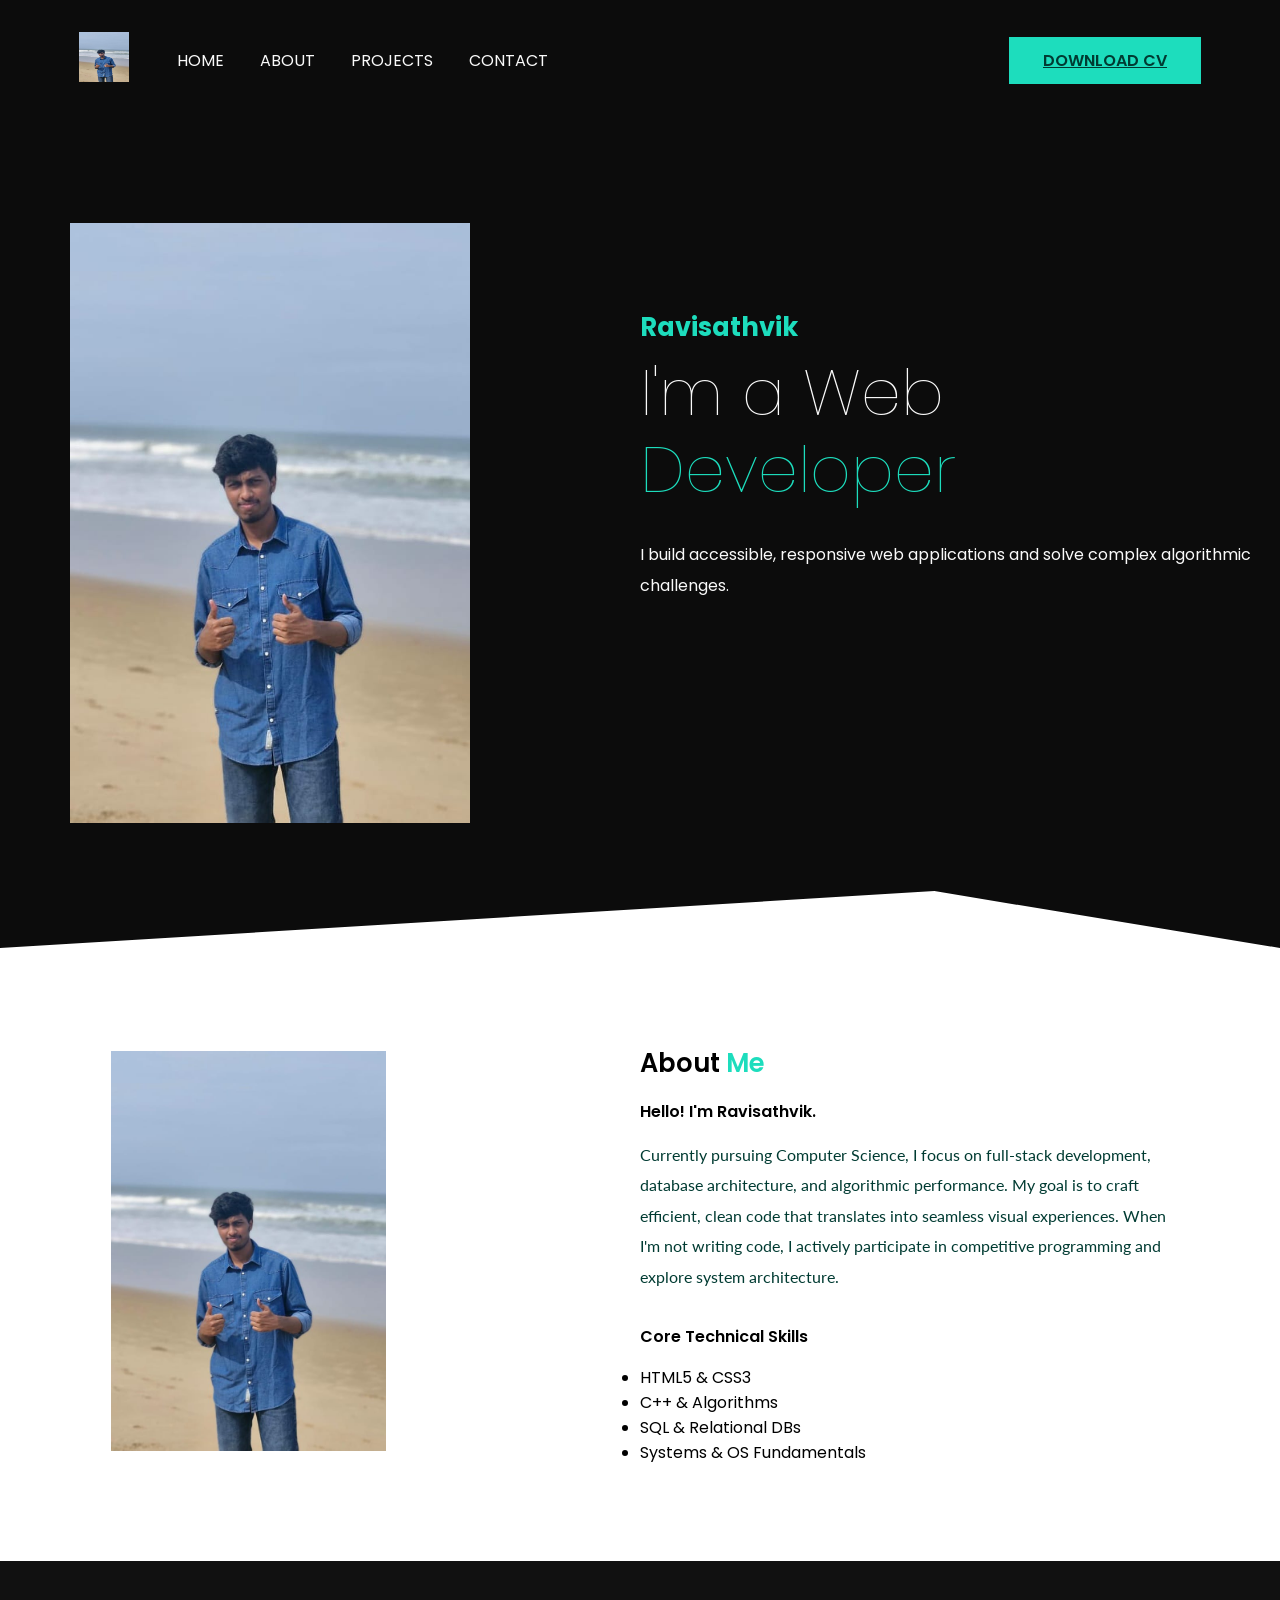
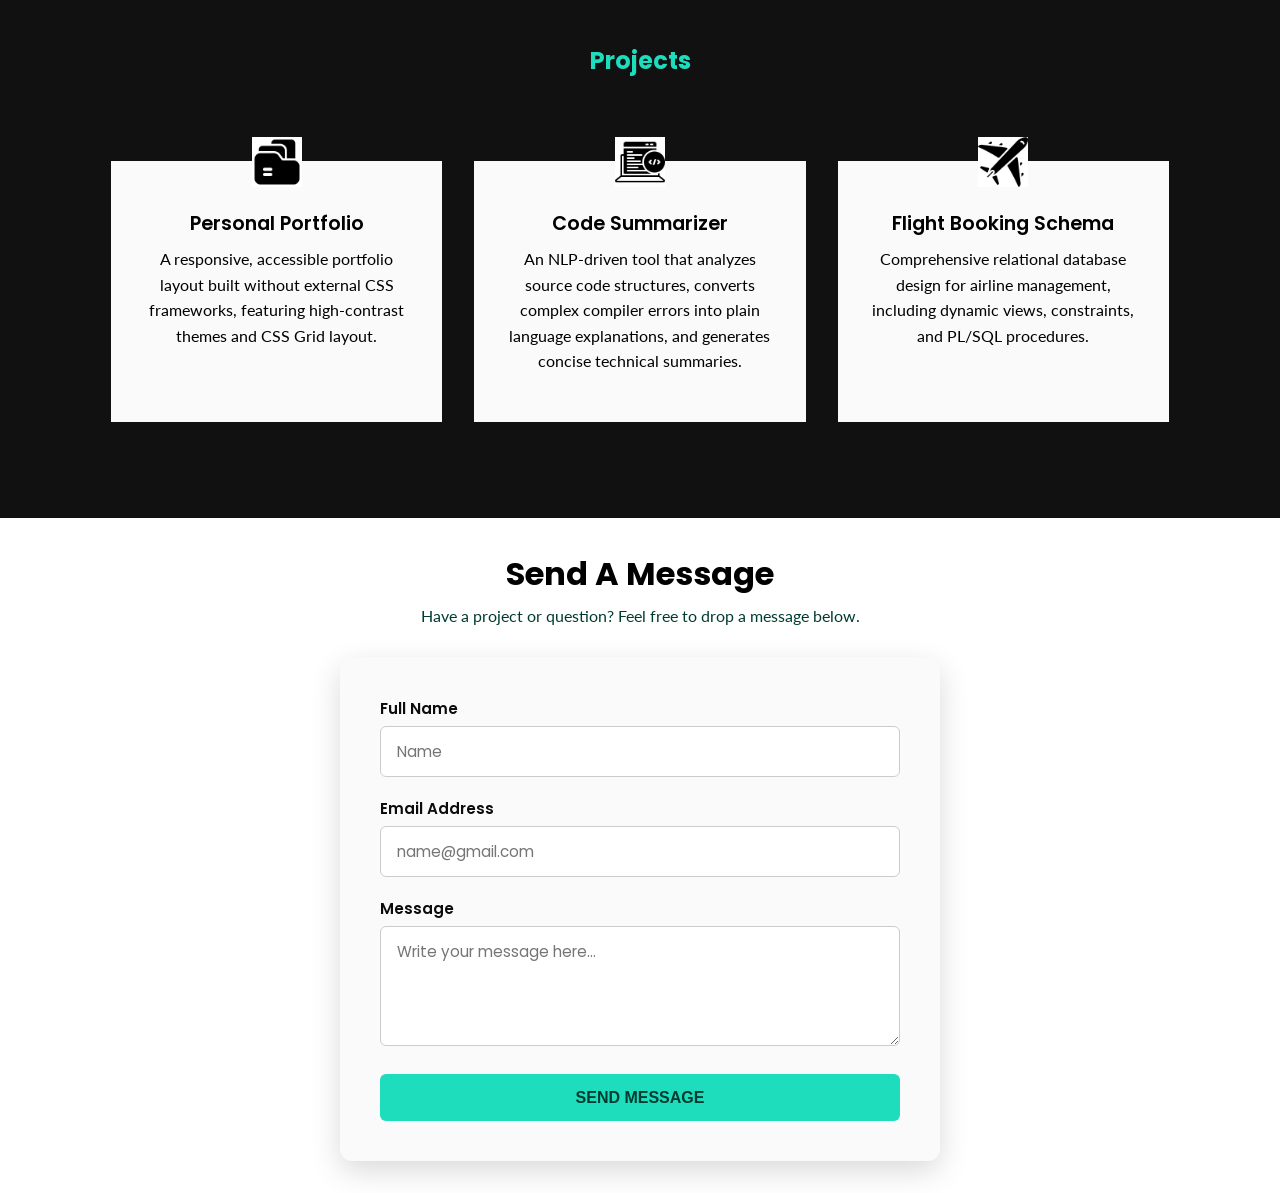
<file: index.html>
<!DOCTYPE html>
<html lang="en">

<head>
    <meta charset="UTF-8" />
    <meta http-equiv="X-UA-Compatible" content="IE=edge" />
    <meta name="viewport" content="width=device-width, initial-scale=1.0" />
    <link rel="stylesheet" href="style1.css">
    <link rel="preconnect" href="https://fonts.googleapis.com" />
    <link rel="preconnect" href="https://fonts.gstatic.com" crossorigin />
    <link href="https://fonts.googleapis.com/css2?family=Lato:wght@100;400;700&family=Poppins:wght@200;400;600;700&display=swap" rel="stylesheet" />
    <title>Portfolio - Ravisathvik</title>
</head>

<body>
    <header id="home">
        <div class="container">
            <nav class="flex items-centre justify-between">
                <div class="left flex justify-right items-centre">
                    <div class="logo">
                        <img src="Portfolio.jpeg" width="50" height="50" alt="Logo">
                    </div>
                    <div>
                        <a href="#home">Home</a>
                        <a href="#about">About</a>
                        <a href="#projects">Projects</a>
                        <a href="#contact">Contact</a>
                    </div>
                </div>
                <!-- Updated top right button to DOWNLOAD CV -->
                <div class="right">
                       <a href="VRS_Resume.pdf" download="VRS_Resume.pdf" class="btn btn-primary">DOWNLOAD CV</a>
                </div>
            </nav>
        </div>

        <div class="hero flex items-centre justify-between">
            <div class="left flex-1 justify-center">
                <img src="Portfolio.jpeg" alt="Hero Profile" />
            </div>
            <div class="right flex-1">
                <h6>Ravisathvik</h6>
                <h1>
                    I'm a Web<br />
                    <span>Developer</span>
                </h1>
                <p>
                   I build accessible, responsive web applications and solve complex algorithmic challenges.
                </p>
            </div>
        </div>
    </header>

    <section class="about" id="about">
        <div class="container flex items-centre">
            <div class="left flex-1 justify-right">
                <img src="Portfolio.jpeg" height="400" alt="About Profile" />
            </div>
            <div class="right flex-1">
                <h1>About <span>Me</span></h1>
                <h3>Hello! I'm Ravisathvik.</h3>
                <p>
                    Currently pursuing Computer Science, I focus on full-stack development, database architecture, and algorithmic performance. My goal is to craft efficient, clean code that translates into seamless visual experiences.

                    When I'm not writing code, I actively participate in competitive programming and explore system architecture.
                </p>
                <div class="socials">
                    <article class="skills-card">
                        <h3>Core Technical Skills</h3>
                        <ul class="skills-list">
                            <li><span>HTML5 & CSS3</span></li>
                            <li><span>C++ & Algorithms</span></li>
                            <li><span>SQL & Relational DBs</span></li>
                            <li><span>Systems & OS Fundamentals</span></li>
                        </ul>
                    </article>
                </div>
            </div>
        </div>
    </section>

    <section class="services" id="projects">
        <div class="container">
            <h1 class="services-head">Projects</h1>
            <p></p>
            <div class="card-grid">
                <div class="card">
                    <img src="portfolio.png" alt="Personal Portfolio"/>
                    <h2>Personal Portfolio</h2>
                    <p>
                       A responsive, accessible portfolio layout built without external CSS frameworks, featuring high-contrast themes and CSS Grid layout.
                    </p>
                </div>
                <div class="card">
                    <img src="web.png" alt="Code Summarizer" />
                    <h2>Code Summarizer</h2>
                    <p>
                       An NLP-driven tool that analyzes source code structures, converts complex compiler errors into plain language explanations, and generates concise technical summaries.
                    </p>
                </div>
                <div class="card">
                    <img src="plane.png" alt="Flight Booking Schema" />
                    <h2>Flight Booking Schema</h2>
                    <p>
                       Comprehensive relational database design for airline management, including dynamic views, constraints, and PL/SQL procedures.
                    </p>
                </div>
            </div>
        </div>
    </section>

    <section class="contact-section" id="contact">
        <div class="contact-intro">
            <h2>Send A Message</h2>
            <p>Have a project or question? Feel free to drop a message below.</p>
        </div>

        <form class="contact-form">
            <div class="form-group">
                <label for="fullName">Full Name</label>
                <input type="text" id="fullName" placeholder="Name" required />
            </div>

            <div class="form-group">
                <label for="email">Email Address</label>
                <input type="email" id="email" placeholder="name@gmail.com" required />
            </div>

            <div class="form-group">
                <label for="message">Message</label>
                <textarea id="message" placeholder="Write your message here..." required></textarea>
            </div>

            <button type="submit" class="btn btn-primary">SEND MESSAGE</button>
        </form>
    </section>
</body>

</html>
</file>
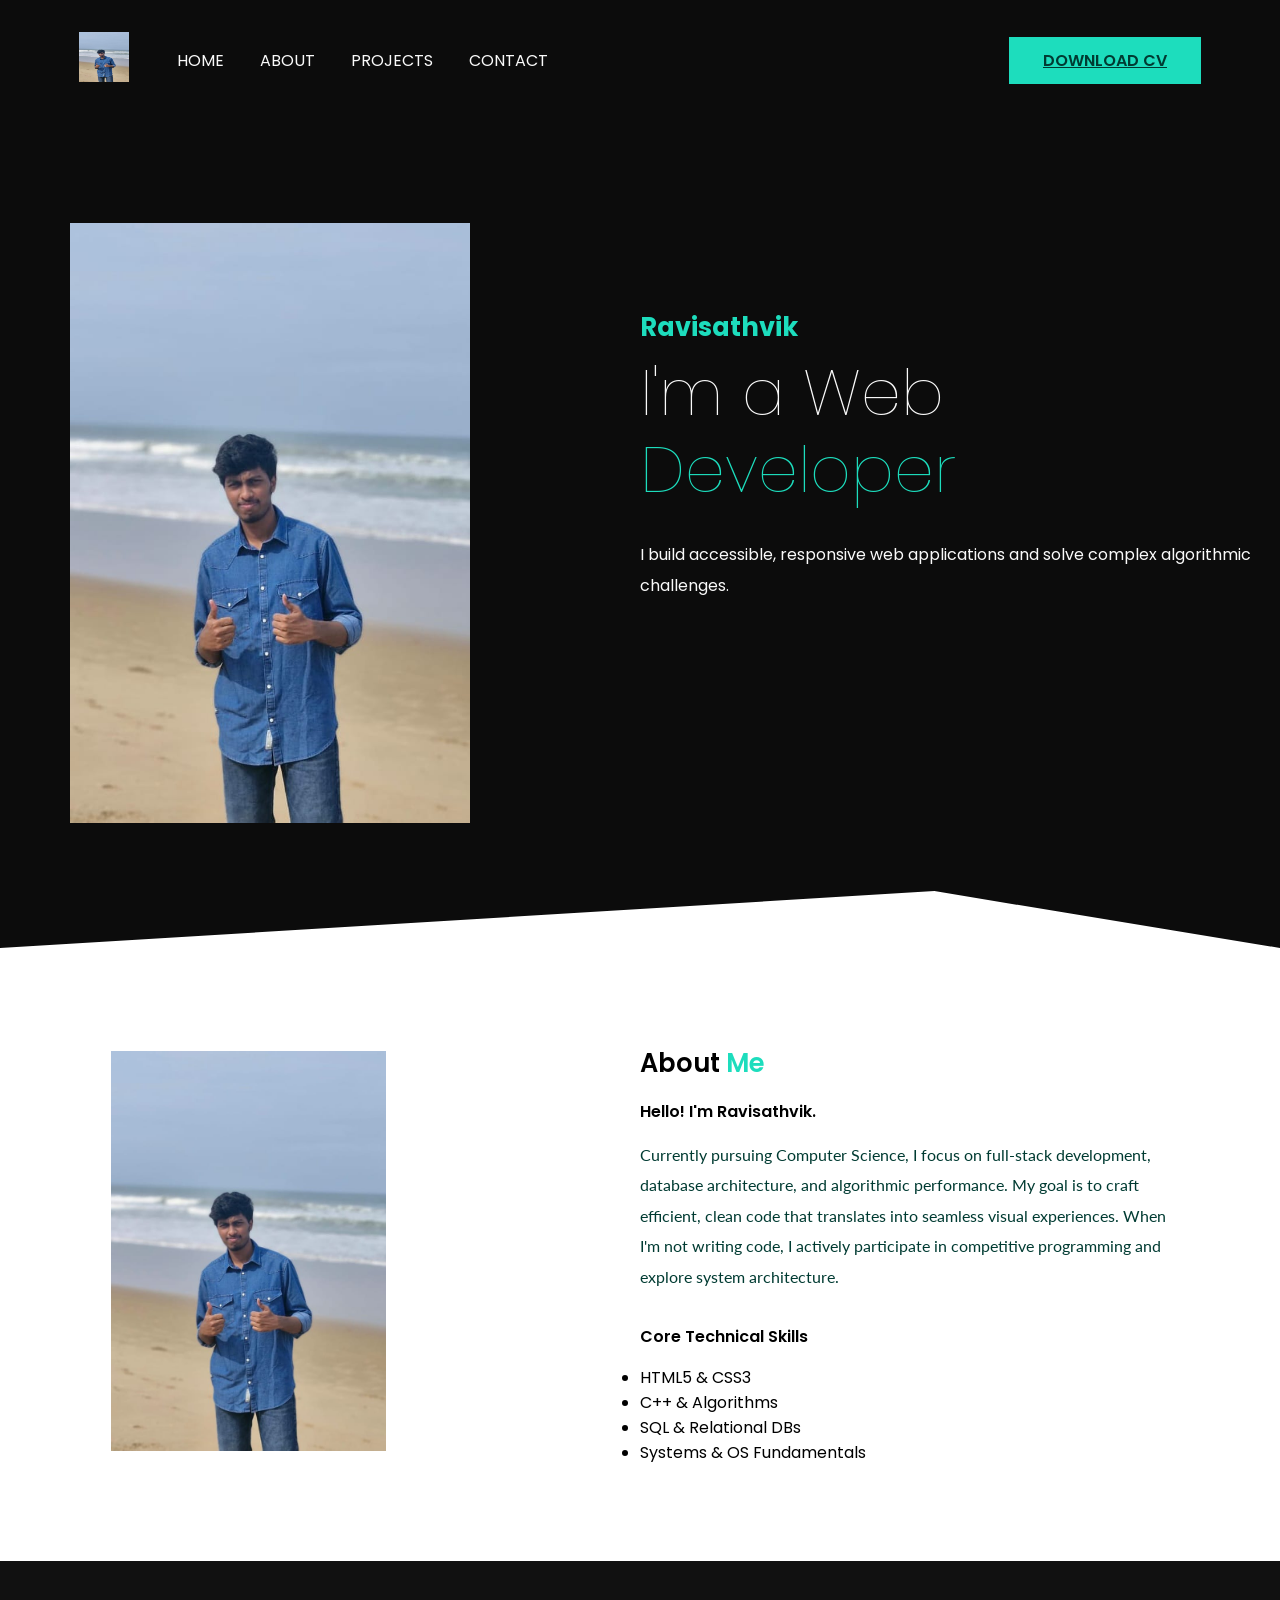
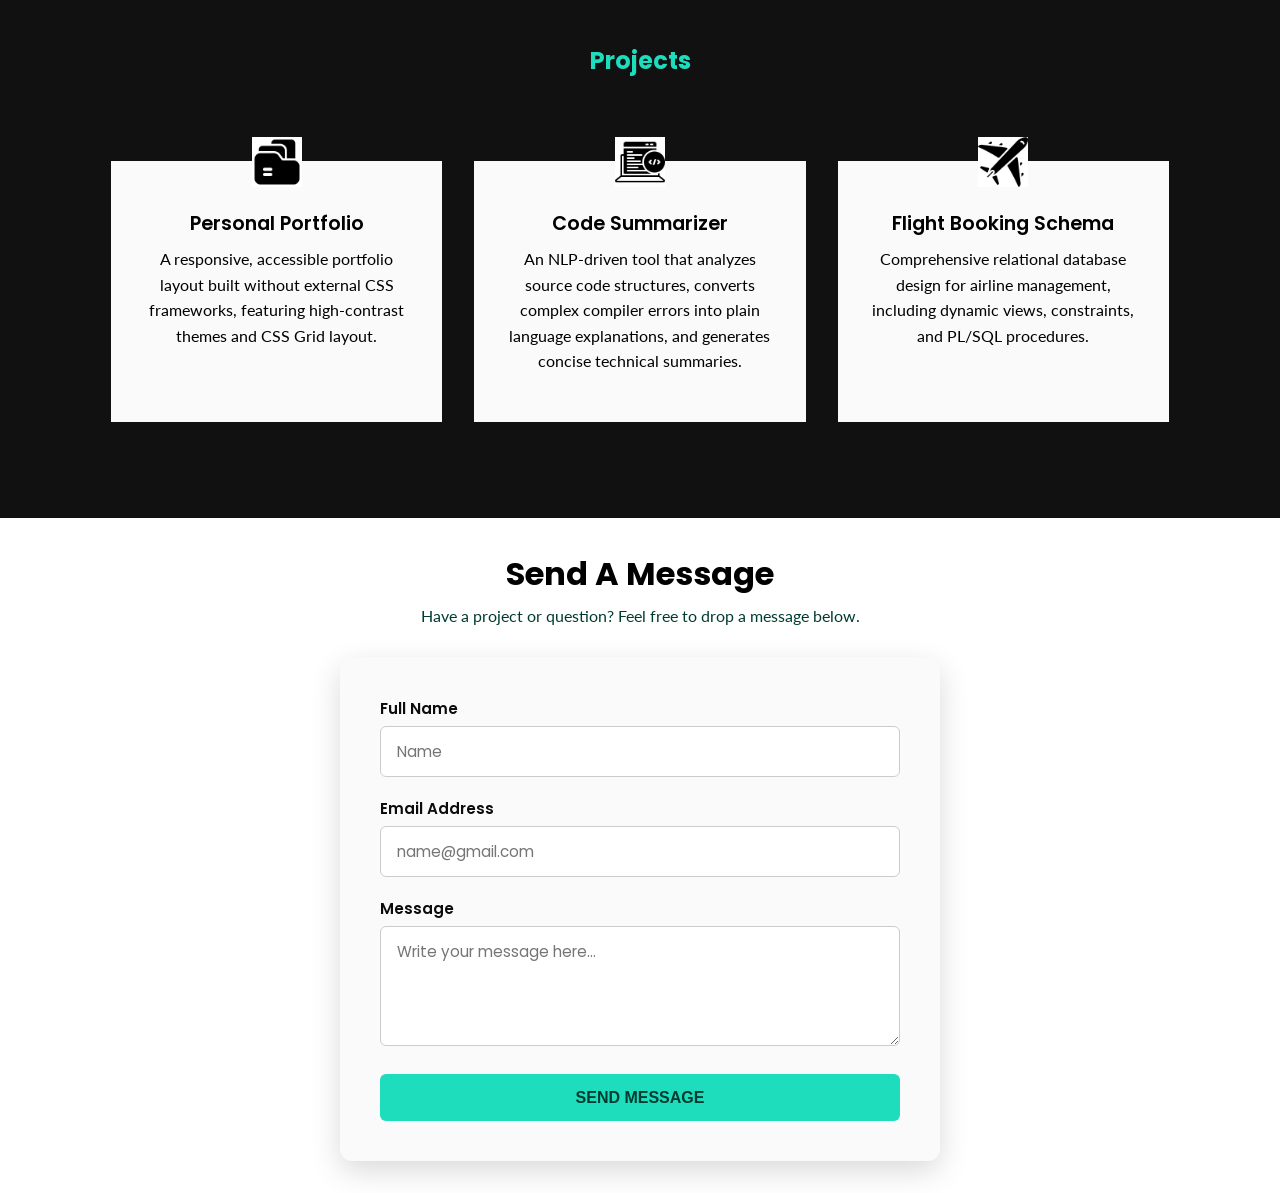
<file: index1.html>
<!DOCTYPE html>
<html lang="en">

<head>
    <meta charset="UTF-8" />
    <meta http-equiv="X-UA-Compatible" content="IE=edge" />
    <meta name="viewport" content="width=device-width, initial-scale=1.0" />
    <link rel="stylesheet" href="style1.css">
    <link rel="preconnect" href="https://fonts.googleapis.com" />
    <link rel="preconnect" href="https://fonts.gstatic.com" crossorigin />
    <link href="https://fonts.googleapis.com/css2?family=Lato:wght@100;400;700&family=Poppins:wght@200;400;600;700&display=swap" rel="stylesheet" />
    <title>Portfolio - Ravisathvik</title>
</head>

<body>
    <header id="home">
        <div class="container">
            <nav class="flex items-centre justify-between">
                <div class="left flex justify-right items-centre">
                    <div class="logo">
                        <img src="Portfolio.jpeg" width="50" height="50" alt="Logo">
                    </div>
                    <div>
                        <a href="#home">Home</a>
                        <a href="#about">About</a>
                        <a href="#projects">Projects</a>
                        <a href="#contact">Contact</a>
                    </div>
                </div>
                <!-- Updated top right button to DOWNLOAD CV -->
                <div class="right">
                       <a href="VRS_Resume.pdf" download="VRS_Resume.pdf" class="btn btn-primary">DOWNLOAD CV</a>
                </div>
            </nav>
        </div>

        <div class="hero flex items-centre justify-between">
            <div class="left flex-1 justify-center">
                <img src="Portfolio.jpeg" alt="Hero Profile" />
            </div>
            <div class="right flex-1">
                <h6>Ravisathvik</h6>
                <h1>
                    I'm a Web<br />
                    <span>Developer</span>
                </h1>
                <p>
                   I build accessible, responsive web applications and solve complex algorithmic challenges.
                </p>
            </div>
        </div>
    </header>

    <section class="about" id="about">
        <div class="container flex items-centre">
            <div class="left flex-1 justify-right">
                <img src="Portfolio.jpeg" height="400" alt="About Profile" />
            </div>
            <div class="right flex-1">
                <h1>About <span>Me</span></h1>
                <h3>Hello! I'm Ravisathvik.</h3>
                <p>
                    Currently pursuing Computer Science, I focus on full-stack development, database architecture, and algorithmic performance. My goal is to craft efficient, clean code that translates into seamless visual experiences.

                    When I'm not writing code, I actively participate in competitive programming and explore system architecture.
                </p>
                <div class="socials">
                    <article class="skills-card">
                        <h3>Core Technical Skills</h3>
                        <ul class="skills-list">
                            <li><span>HTML5 & CSS3</span></li>
                            <li><span>C++ & Algorithms</span></li>
                            <li><span>SQL & Relational DBs</span></li>
                            <li><span>Systems & OS Fundamentals</span></li>
                        </ul>
                    </article>
                </div>
            </div>
        </div>
    </section>

    <section class="services" id="projects">
        <div class="container">
            <h1 class="services-head">Projects</h1>
            <p></p>
            <div class="card-grid">
                <div class="card">
                    <img src="portfolio.png" alt="Personal Portfolio"/>
                    <h2>Personal Portfolio</h2>
                    <p>
                       A responsive, accessible portfolio layout built without external CSS frameworks, featuring high-contrast themes and CSS Grid layout.
                    </p>
                </div>
                <div class="card">
                    <img src="web.png" alt="Code Summarizer" />
                    <h2>Code Summarizer</h2>
                    <p>
                       An NLP-driven tool that analyzes source code structures, converts complex compiler errors into plain language explanations, and generates concise technical summaries.
                    </p>
                </div>
                <div class="card">
                    <img src="plane.png" alt="Flight Booking Schema" />
                    <h2>Flight Booking Schema</h2>
                    <p>
                       Comprehensive relational database design for airline management, including dynamic views, constraints, and PL/SQL procedures.
                    </p>
                </div>
            </div>
        </div>
    </section>

    <section class="contact-section" id="contact">
        <div class="contact-intro">
            <h2>Send A Message</h2>
            <p>Have a project or question? Feel free to drop a message below.</p>
        </div>

        <form class="contact-form">
            <div class="form-group">
                <label for="fullName">Full Name</label>
                <input type="text" id="fullName" placeholder="Name" required />
            </div>

            <div class="form-group">
                <label for="email">Email Address</label>
                <input type="email" id="email" placeholder="name@gmail.com" required />
            </div>

            <div class="form-group">
                <label for="message">Message</label>
                <textarea id="message" placeholder="Write your message here..." required></textarea>
            </div>

            <button type="submit" class="btn btn-primary">SEND MESSAGE</button>
        </form>
    </section>
</body>

</html>
</file>
<file: style1.css>
:root {
  --primary: rgb(29, 221, 189);
  --bgDark: rgb(12, 12, 12);
  --white: rgb(250, 250, 250);
  --secondary: rgb(0, 59, 50);
  --bgLight: rgb(190, 181, 181);
}

* {
  padding: 0;
  margin: 0;
  box-sizing: border-box;
  -webkit-font-smoothing: antialiased;
}
html {
  scroll-behavior: smooth;
}
header {
  background-color: var(--bgDark);
  clip-path: polygon(0 0, 100% 0, 100% 100%, 73% 94%, 0 100%);
}
header nav .left a {
  color: var(--white);
  text-decoration: none;
  margin-right: 2rem;
  text-transform: uppercase;
  transition: all 0.2s ease;
}
header nav .left a:hover {
  color: var(--primary);
}
header nav {
  padding: 2rem 0;
}
header nav .logo {
  margin-right: 3rem;
}

body {
  font-family: "Poppins", sans-serif;
}
.container {
  max-width: 1152px;
  padding: 0 15px;
  margin: 0 auto;
}
.hero {
  padding-top: 2rem;
  padding-bottom: 3rem;
}
.hero .left img {
  width: 400px;
  height: 600px;
  margin: 70px;
}
.hero .right {
  color: var(--white);
  margin-top: -7rem;
}
.hero .right h6 {
  font-size: 1.6rem;
  color: var(--primary);
  margin-bottom: 0.5rem;
}
.hero .right h1 {
  font-size: 4rem;
  font-weight: 100;
  line-height: 1.2;
  margin-bottom: 2rem;
}
.hero .right h1 span {
  color: var(--primary);
}
.hero .right p {
  line-height: 1.9;
  margin-bottom: 2rem;
}

section {
  padding: 6rem;
}
section.about h1 {
  margin-bottom: 1rem;
  font-size: 1.6rem;
  font-weight: 600;
}
section.about h1 span {
  color: var(--primary);
}
section.about h3 {
  font-size: 1rem;
  margin-bottom: 1rem;
  font-weight: 600;
}
section.about p {
  font-family: "Lato", sans-serif;
  color: var(--secondary);
  line-height: 1.9rem;
  margin-bottom: 2rem;
}
section.about .socials {
  display: flex;
}
section.about .socials a {
  display: flex;
  align-items: center;
  justify-content: center;
  width: 35px;
  margin-right: 0.8rem;
  border-radius: 50%;
}
section.about .socials a:hover {
  background: var(--primary);
}

section.services {
  background: rgb(17, 17, 17);
}
.services-head {
  color: rgb(10, 9, 9);
  text-align: center;
  margin-bottom: 1rem;
  line-height: 0.5rem;
  color: var(--primary);
}
.services-head + p {
  color: var(--white);
  font-family: "Lato", sans-serif;
  margin-bottom: 1rem;
  text-align: center;
  margin-bottom: 6rem;
  font-weight: 400;
}
.card img {
  width: 50px;
  background: white;
}
section.services .card-grid {
  display: grid;
  grid-template-columns: repeat(3, 1fr);
  column-gap: 2rem;
}
section.services .card-grid .card {
  background: var(--white);
  padding: 3rem 2rem;
  position: relative;
  text-align: center;
  transition: all 0.2s ease;
}
section.services .card-grid .card img {
  position: absolute;
  top: -1.5rem;
  left: 50%;
  transform: translateX(-50%);
  color: var();
}
section.services .card-grid .card h2 {
  font-weight: 600;
  font-size: 1.2rem;
  margin-bottom: 0.5rem;
}
section.services .card-grid .card p {
  font-family: "Lato", sans-serif;
  color: var(--seconday);
  line-height: 1.6;
}
section.services .card-grid .card:hover {
  background: var(--primary);
}
section.services .card-grid .card:hover h2 {
  color: var(--white);
}
section.services .card-grid .card:hover p {
  color: var(--white);
}

.flex {
  display: flex;
}
.items-centre {
  align-items: center;
}
.justify-between {
  justify-content: space-between;
}
.justify-center {
  justify-content: center;
}
.justify-right {
  justify-content: right;
}
.btn {
  padding: 0.6rem 2rem;
  font-size: 1rem;
  font-weight: 600;
  border: 2px solid transparent;
  outline: none;
  cursor: pointer;
  text-transform: uppercase;
  transition: all 0.2s ease;
}
.btn-primary {
  background-color: var(--primary);
  color: var(--secondary);
  margin-top: -15rem;
}
.btn-primary:hover {
  background: transparent;
  border-color: var(--primary);
  color: var(--primary);
}
.flex-1 {
  flex: 1;
}
.btn-secondary {
  background: transparent;
  color: var(--primary);
  border-color: var(--primary);
}
.btn-secondary:hover {
  background: var(--primary);
  color: var(--secondary);
}
.contact-section {
    max-width: 600px;
    margin: 0 auto;
    padding: 2rem 0;
}

.contact-intro {
    text-align: center;
    margin-bottom: 2rem;
}

.contact-intro h2 {
    font-size: 2rem;
    margin-bottom: 0.5rem;
}

.contact-intro p {
    color: var(--secondary);
    font-family: "Lato", sans-serif;
}

.contact-form {
    background-color: var(--white);
    padding: 2.5rem;
    border-radius: 12px;
    box-shadow: 0 10px 30px rgba(0, 0, 0, 0.15);
    display: flex;
    flex-direction: column;
    gap: 1.25rem;
}

.form-group {
    display: flex;
    flex-direction: column;
    gap: 0.4rem;
    text-align: left;
}

.form-group label {
    font-size: 0.95rem;
    font-weight: 600;
    color: var(--bgDark);
}

.form-group input,
.form-group textarea {
    width: 100%;
    padding: 0.8rem 1rem;
    border: 1px solid #ccc;
    border-radius: 6px;
    font-family: inherit;
    font-size: 0.95rem;
    outline: none;
    transition: border-color 0.2s ease, box-shadow 0.2s ease;
}

.form-group input:focus,
.form-group textarea:focus {
    border-color: var(--primary);
    box-shadow: 0 0 0 3px rgba(29, 221, 189, 0.25);
}

.form-group textarea {
    resize: vertical;
    min-height: 120px;
}

.contact-form .btn-primary {
    width: 100%;
    padding: 0.9rem;
    margin-top: 0.5rem;
    border: none;
    border-radius: 6px;
    font-weight: 700;
}
</file>
